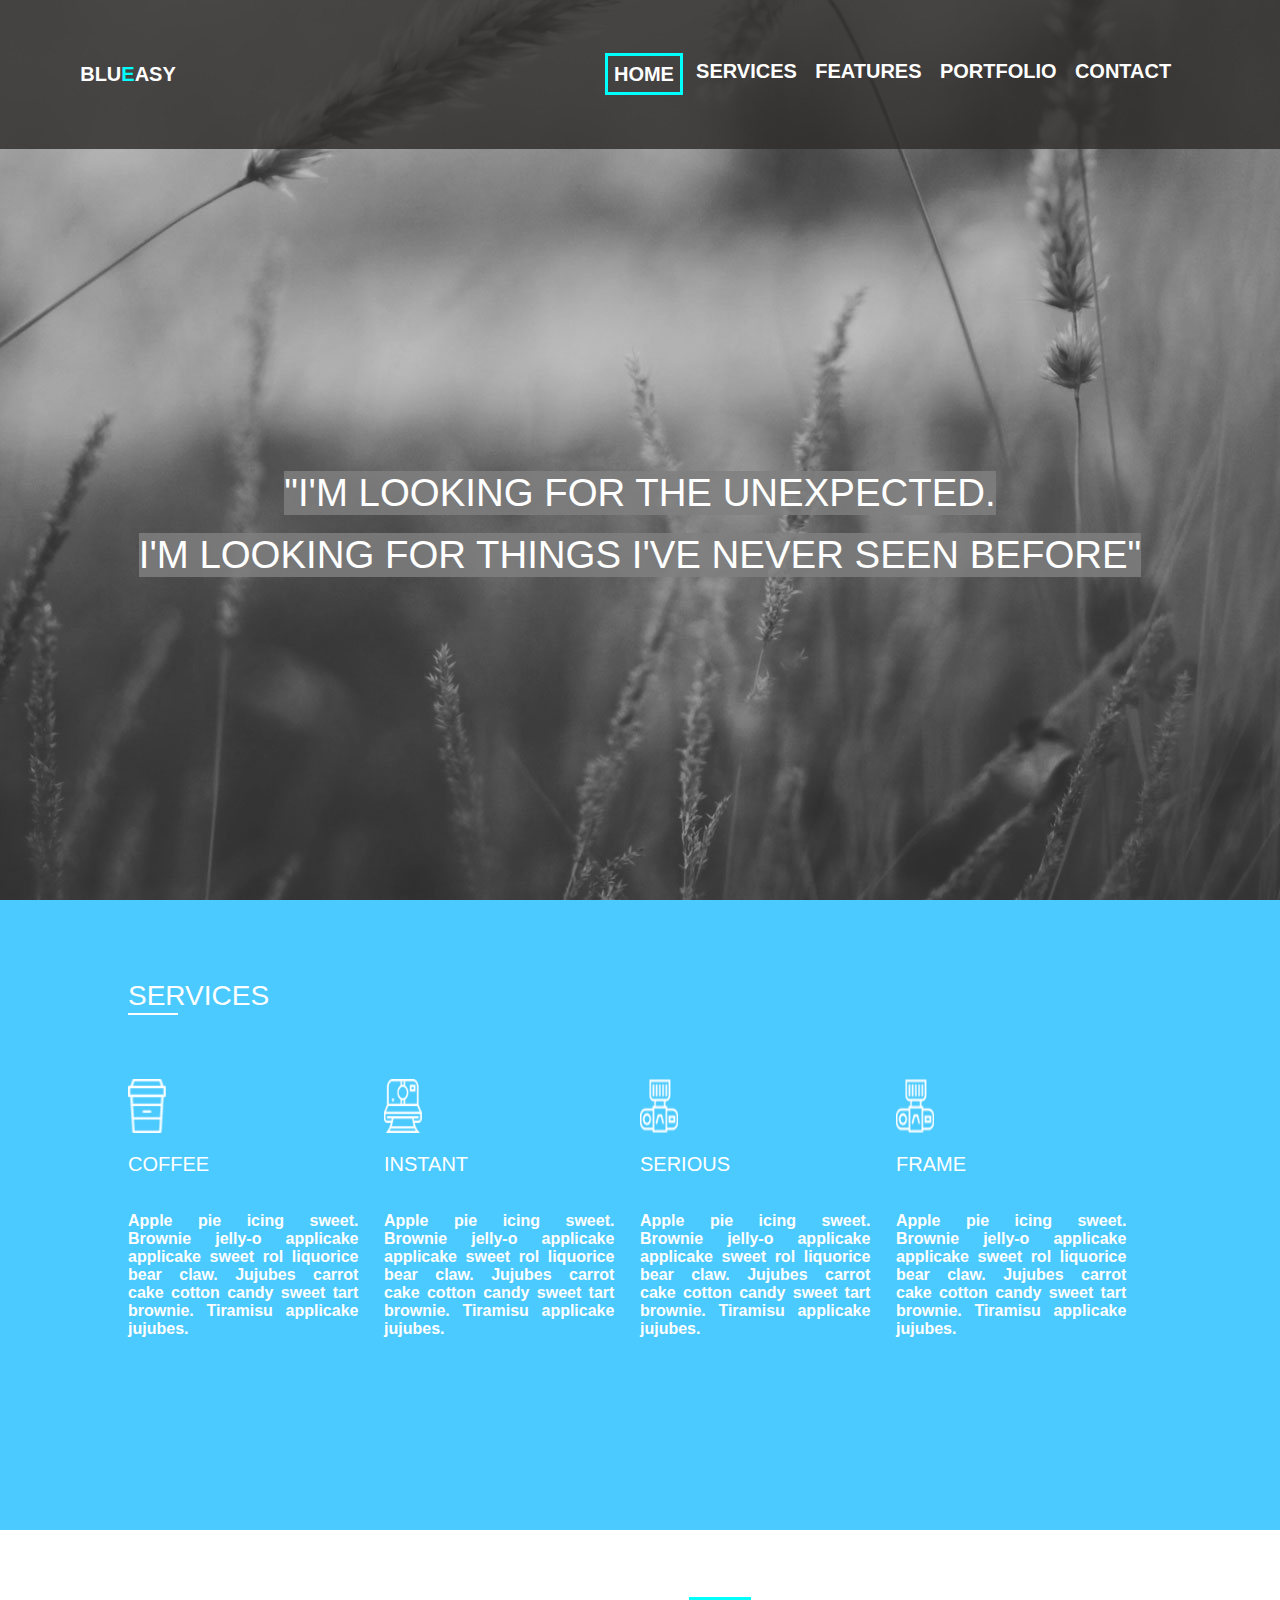
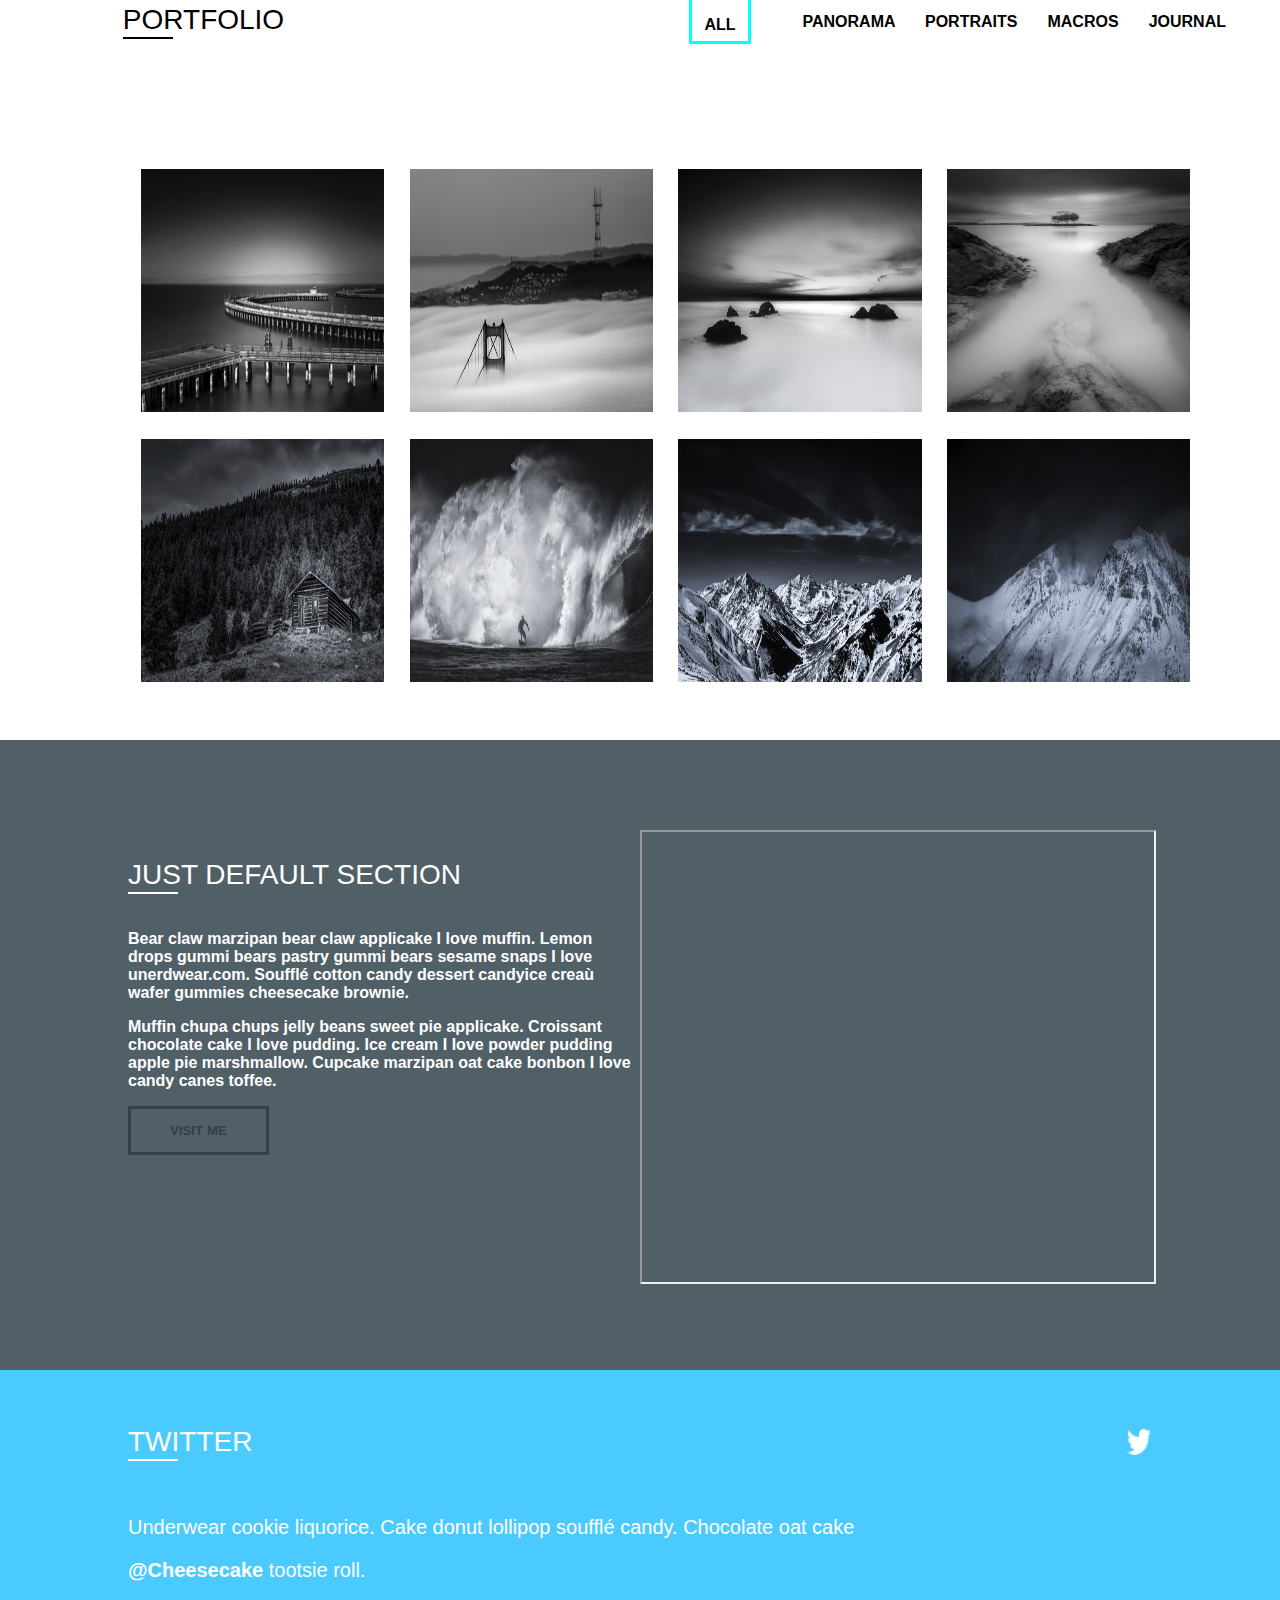
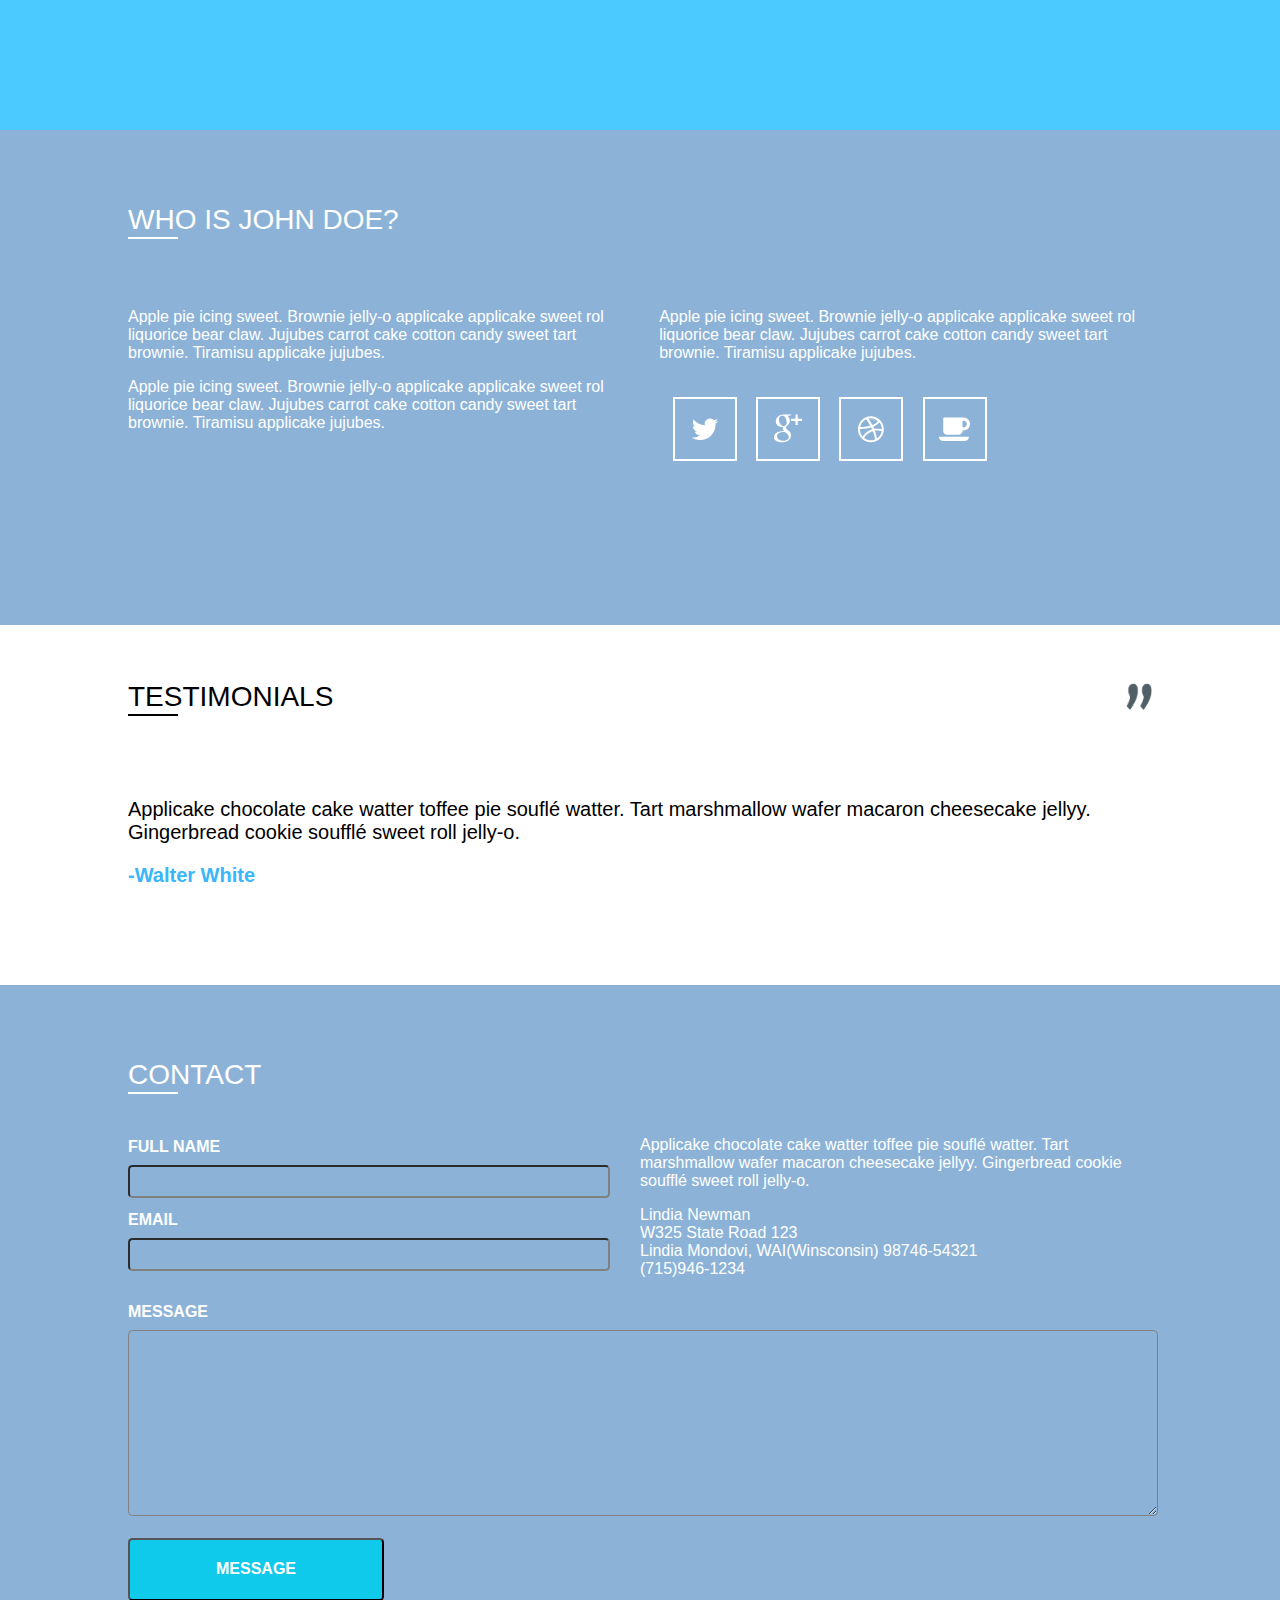
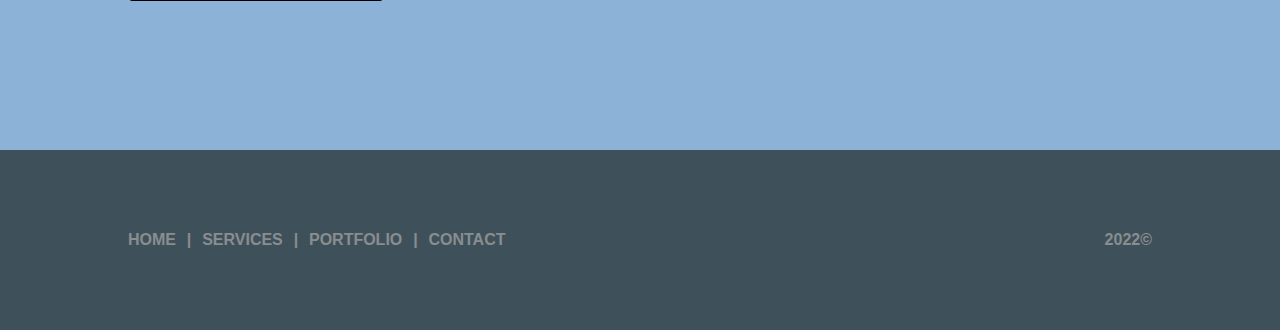
<file: index.html>
<!doctype html>
<html lang="en">
<head>
  <meta charset="UTF-8">
  <meta name="viewport" content="width=device-width, initial-scale=1">
  <title>Document</title>
  <link rel="stylesheet" href="css/style.css">
</head>
<body>
<div class="page1">
  <div class="bandeau">
    <div class="logo">
      <p class="logo text1">BLU<span class="blue">E</span>ASY</p>
    </div>
    <div class="menu">
      <div class="choixMenu">
        <p class="text1 home">HOME</p>
        <p class="text1 service"> SERVICES FEATURES PORTFOLIO CONTACT</p>
      </div>
    </div>


  </div>
  <div class="citation">
    <span class="cita">"I'M LOOKING FOR THE UNEXPECTED.</span>
    <span class="cita duBas">I'M LOOKING FOR THINGS I'VE NEVER SEEN BEFORE"</span>
  </div>

</div>

<div class="page2">
  <div class="services">
    <p class="textservices">SERVICES</p>
  </div>
  <div class="rangementBoite">
    <div class="boite">
      <div class="coffe propieteBoite">
        <img class="gifService" src="image/coffee.png">
        <p class="titreBoite ">COFFEE</p>
        <p class="text2">Apple pie icing sweet. Brownie jelly-o applicake applicake sweet rol liquorice bear claw. Jujubes carrot cake cotton candy sweet tart brownie. Tiramisu applicake jujubes.</p>
      </div>
      <div class="instant propieteBoite">
        <img class="gifService" src="image/instant.png">
        <p class="titreBoite ">INSTANT</p>
        <p class="text2">Apple pie icing sweet. Brownie jelly-o applicake applicake sweet rol liquorice bear claw. Jujubes carrot cake cotton candy sweet tart brownie. Tiramisu applicake jujubes.</p>
      </div>
      <div class="serious propieteBoite">
        <img class="gifService" src="image/125576092.png">
        <p class="titreBoite ">SERIOUS</p>
        <p class="text2">Apple pie icing sweet. Brownie jelly-o applicake applicake sweet rol liquorice bear claw. Jujubes carrot cake cotton candy sweet tart brownie. Tiramisu applicake jujubes.</p>
      </div>
      <div class="frame propieteBoite">
        <img class="gifService" src="image/125576092.png">
        <p class="titreBoite">FRAME</p>
        <p class="text2">Apple pie icing sweet. Brownie jelly-o applicake applicake sweet rol liquorice bear claw. Jujubes carrot cake cotton candy sweet tart brownie. Tiramisu applicake jujubes.</p>
      </div>
    </div>
  </div>

</div>

<div class="page3">
  <div class="menu2">
    <div class="portfolio">
      <p class="textPortfolio">PORTFOLIO</p>
    </div>
    <div class="menudroite">
      <div class="all">
        <p class="textChoixMenu">ALL</p>
      </div>
      <div class="resteMenu">
        <p class="textChoixMenu">PANORAMA PORTRAITS MACROS JOURNAL</p>
      </div>
    </div>
  </div>
  <div class="boiteAImage">

    <div class="ligne1">
      <img class="photoPortfolio" src="image/imagePortfolio/1.png">
      <img class="photoPortfolio" src="image/imagePortfolio/2.png">
      <img class="photoPortfolio" src="image/imagePortfolio/3.png">
      <img class="photoPortfolio" src="image/imagePortfolio/4.png">


    </div>
    <div class="ligne2">
      <img class="photoPortfolio" src="image/imagePortfolio/5.png">
      <img class="photoPortfolio" src="image/imagePortfolio/6.png">
      <img class="photoPortfolio" src="image/imagePortfolio/7.png">
      <img class="photoPortfolio" src="image/imagePortfolio/8.png">


    </div>
  </div>
</div>
<div class="page4">
  <div class="defaultSection">
    <p class="textdefault">JUST DEFAULT SECTION</p>
    <p class="textPage4">Bear claw marzipan bear claw applicake I love muffin. Lemon drops gummi bears pastry gummi bears sesame snaps I love unerdwear.com. Soufflé cotton candy dessert candyice creaù wafer gummies cheesecake brownie.</p>
    <p class="textPage4">Muffin chupa chups jelly beans sweet pie applicake. Croissant chocolate cake I love pudding. Ice cream I love powder pudding apple pie marshmallow. Cupcake marzipan oat cake bonbon I love candy canes toffee.</p>
    <form>
      <button class="monBouton" type="submit">VISIT ME</button>
    </form>
  </div>
  <div class="video">
    <iframe class="imageVideo" src="https://www.youtube.com/watch?v=zpOULjyy-n8"></iframe>
  </div>
</div>
<div class="page5">
  <div class="twitter">
    <p class="titreTwitter">TWITTER</p>
    <img class="logotwitter" src="image/twitter.png">
  </div>
  <div class="texttwitter">
    <p>Underwear cookie liquorice. Cake donut lollipop soufflé candy. Chocolate oat cake </p>
    <p><a class="lienCheesecake" href="url">@Cheesecake</a> tootsie roll.</p>
  </div>
</div>
<div class="page6">
  <div class="Who">
    <p class="whoText">WHO IS JOHN DOE?</p>
  </div>
  <div class="contenerWho">
    <div class="boiteGauche">
      <p class="textWho">Apple pie icing sweet. Brownie jelly-o applicake applicake sweet rol liquorice bear claw. Jujubes carrot cake cotton candy sweet tart brownie. Tiramisu applicake jujubes.</p>
      <p class="textWho">Apple pie icing sweet. Brownie jelly-o applicake applicake sweet rol liquorice bear claw. Jujubes carrot cake cotton candy sweet tart brownie. Tiramisu applicake jujubes.</p>
    </div>
    <div class="boiteDroite">
      <p class="textWho"></p>
      <div class="boite4icones">
        <p class="textWho">Apple pie icing sweet. Brownie jelly-o applicake applicake sweet rol liquorice bear claw. Jujubes carrot cake cotton candy sweet tart brownie. Tiramisu applicake jujubes.</p>
        <img class="quatreicones" src="image/quatreIcones/twiter2.png">
        <img class="quatreicones" src="image/quatreIcones/googleplus.png">
        <img class="quatreicones" src="image/quatreIcones/dribble.png">
        <img class="quatreicones" src="image/quatreIcones/coffee2.png">

      </div>
    </div>
  </div>
</div>
<div class="page7">
  <div class="testimonials">
    <p class="titreTestimonials">TESTIMONIALS</p>
    <img class="guillemets" src="image/guillemets.png">
  </div>
  <div class="textTestimonials">
    <p>Applicake chocolate cake watter toffee pie souflé watter. Tart marshmallow wafer macaron cheesecake jellyy. Gingerbread cookie soufflé sweet roll jelly-o. </p>
    <a class="lienwalter" href="url">-Walter White</a>
  </div>
</div>
<div class="page8">
  <div class="contact">
    <p class="titreContact">CONTACT</p>
  </div>
  <div class="formulaire">
    <div class="coteGauche">
      <form>
        <label class="textbox" name="fullname">FULL NAME</label><br>
        <input type="text" name="fullname" class="saisi"><br>
        <label class="textbox" for="mail">EMAIL</label><br>
        <input type="text" name="mail" class="saisi">
      </form>
    </div>
    <div class="coteDroit">
      <p class="textdroit">Applicake chocolate cake watter toffee pie souflé watter. Tart marshmallow wafer macaron cheesecake jellyy. Gingerbread cookie soufflé sweet roll jelly-o. </p>
      <p class="textdroit">Lindia Newman<br>W325 State Road 123<br>Lindia Mondovi, WAI(Winsconsin) 98746-54321<br>(715)946-1234</p>
    </div>
  </div>
  <div class="message">
    <label class="textbox" for="messagearea">MESSAGE</label><br>
    <textarea class="saisiArea" name="messagearea" ></textarea>
  </div>
  <form>
    <button type="button" class="bouton2">MESSAGE</button>
  </form>
</div>
<div class="page9">
  <p class="menufin">HOME | SERVICES | PORTFOLIO | CONTACT</p>
  <p class="menufin">2022©</p>
</div>
</body>
</html>
</file>
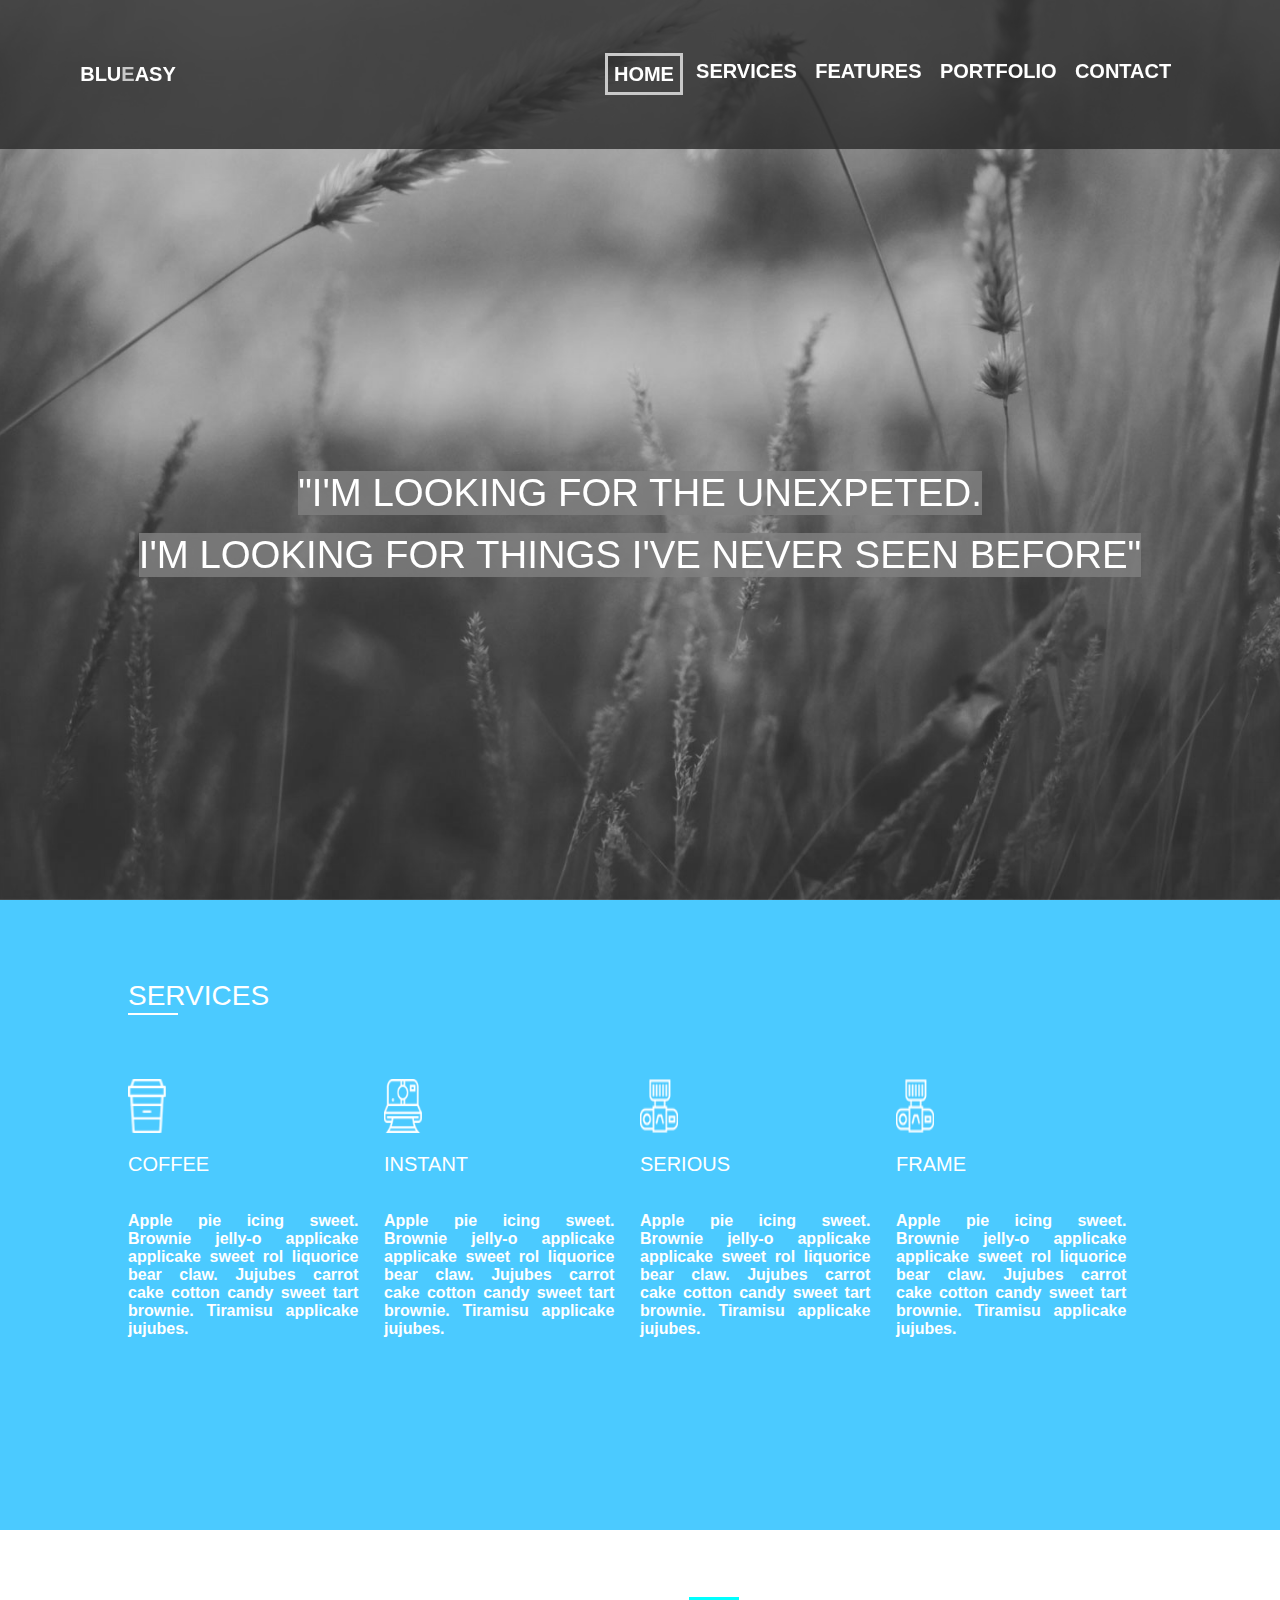
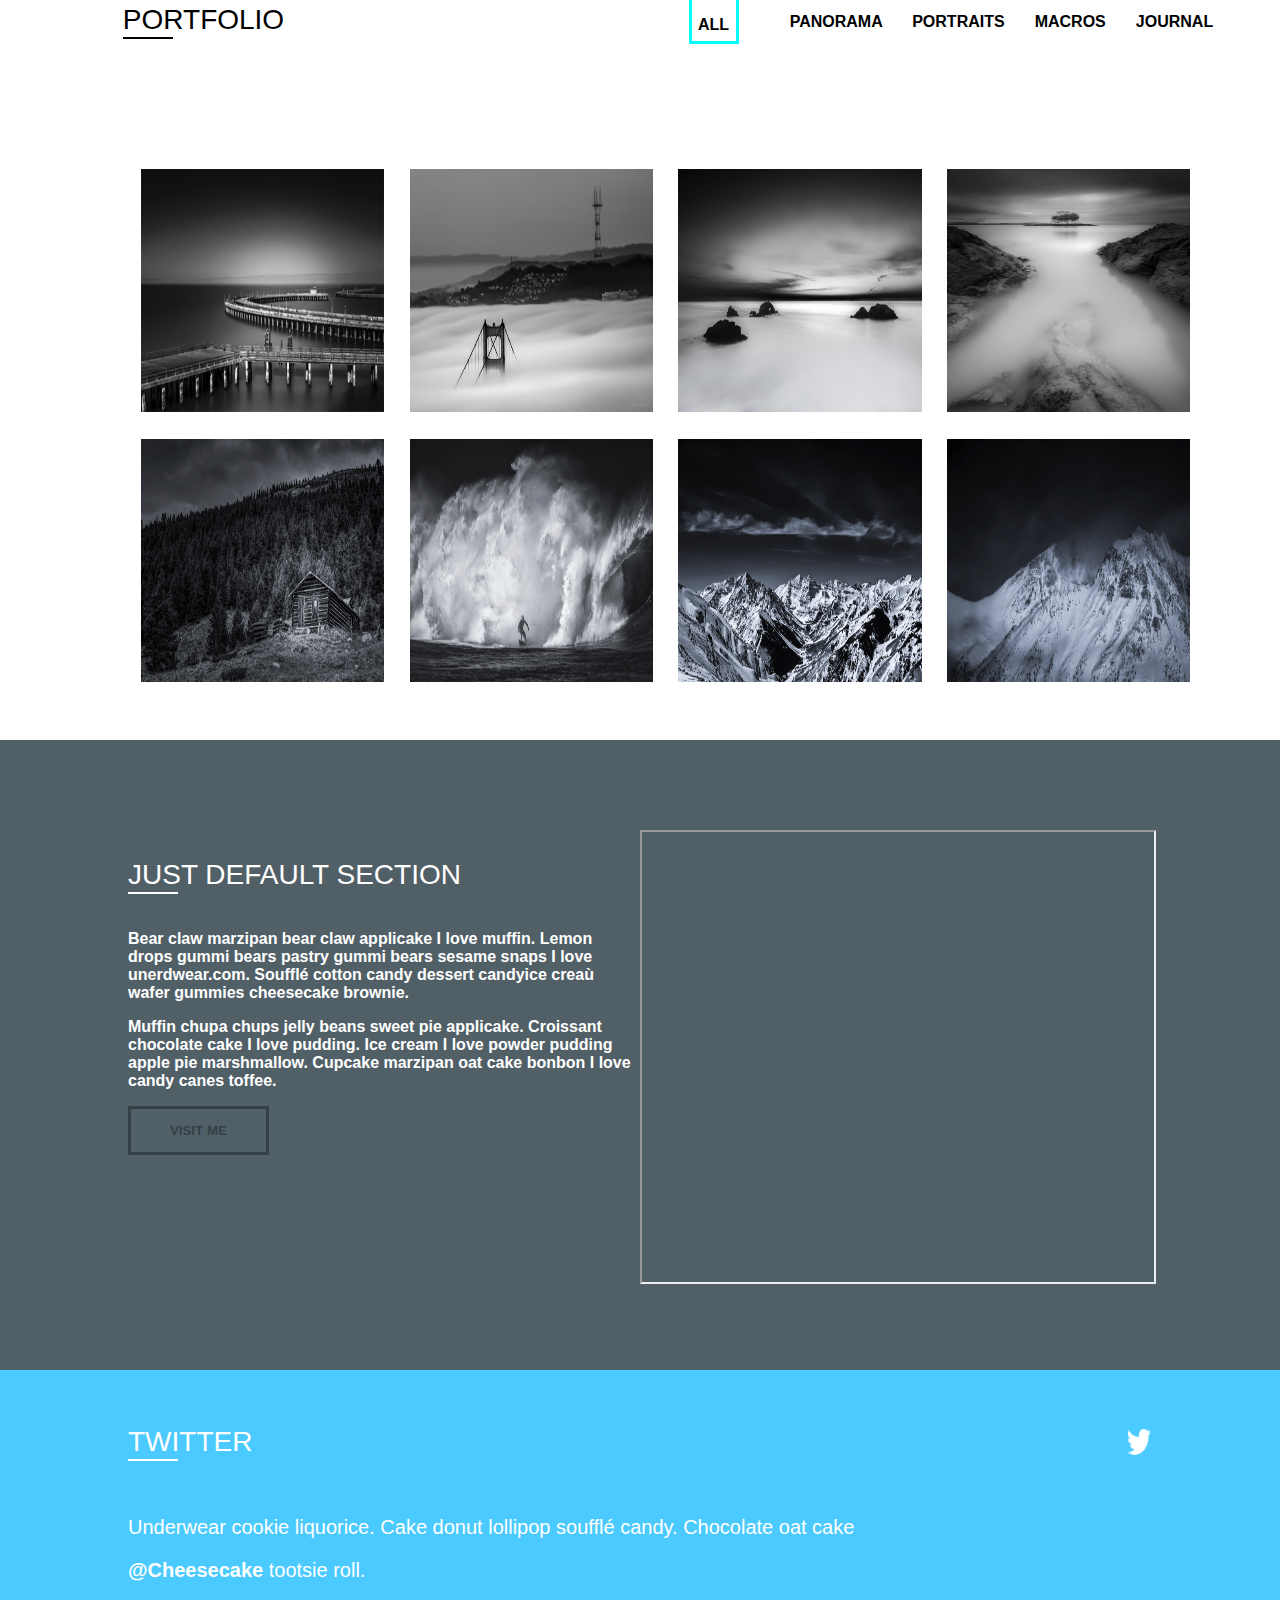
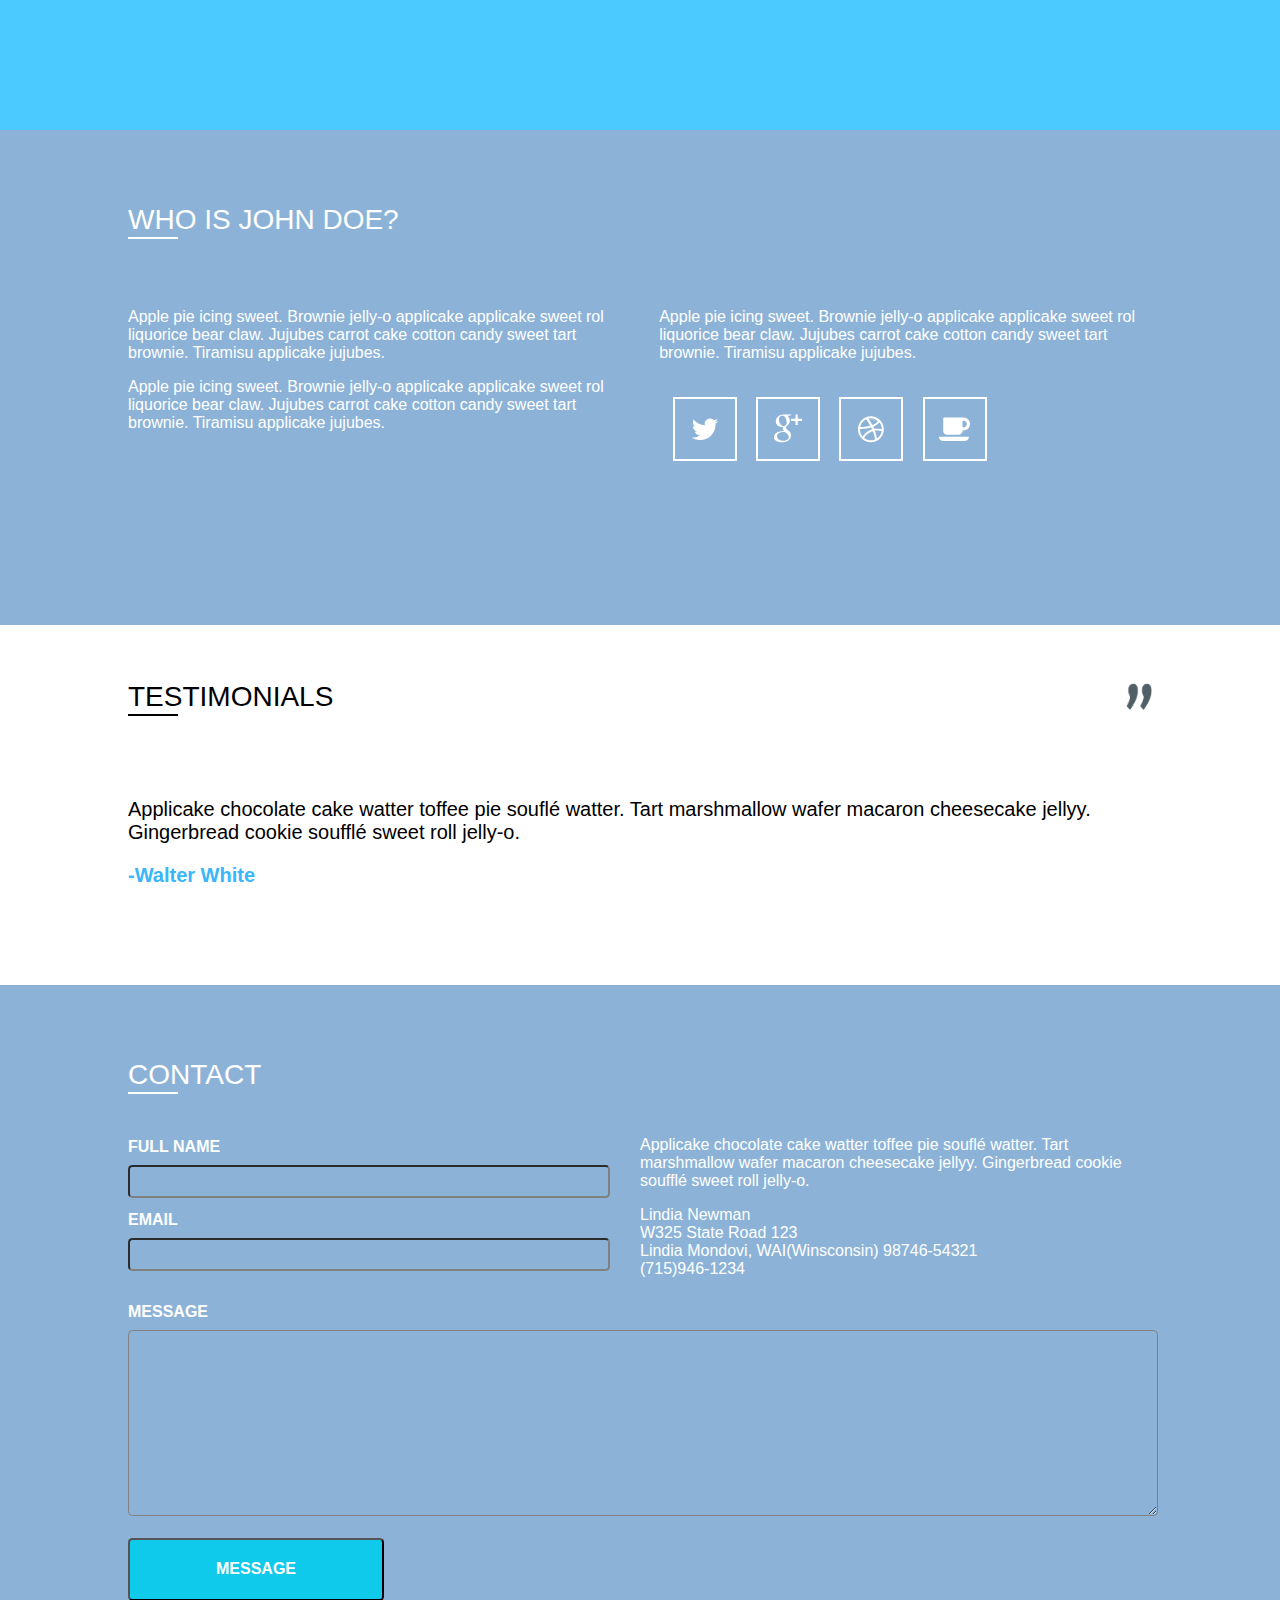
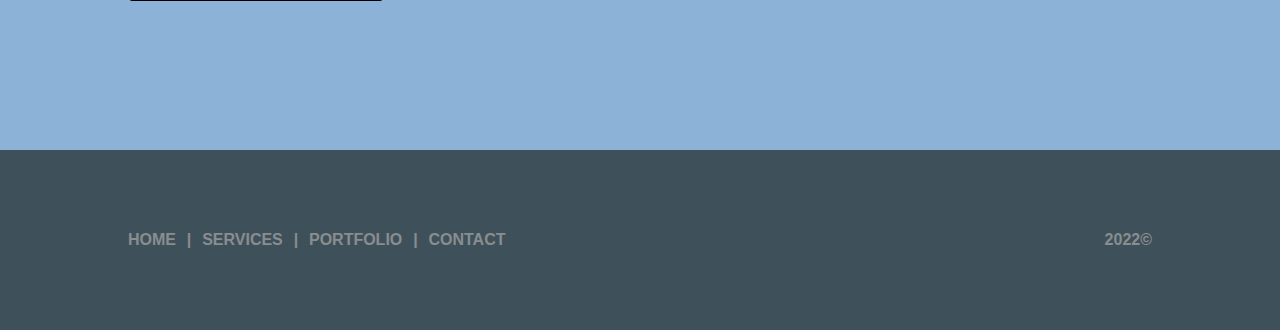
<file: html/index.html>
<!doctype html>
<html lang="en">
<head>
    <meta charset="UTF-8">
    <meta name="viewport" content="width=device-width, initial-scale=1">
    <title>Document</title>
    <link rel="stylesheet" href="../CSS/style.css">
</head>
<body>
<div class="page1">
    <div class="bandeau">
        <div class="logo">
            <p class="logo text1">BLU<span class="blue">E</span>ASY</p>
        </div>
        <div class="menu">
            <div class="choixMenu">
                <p class="text1 home">HOME</p>
                <p class="text1 service"> SERVICES FEATURES PORTFOLIO CONTACT</p>
            </div>
        </div>


    </div>
    <div class="citation">
        <span class="cita">"I'M LOOKING FOR THE UNEXPETED.</span>
        <span class="cita duBas">I'M LOOKING FOR THINGS I'VE NEVER SEEN BEFORE"</span>
    </div>

</div>

<div class="page2">
    <div class="services">
        <p class="textservices">SERVICES</p>
    </div>
    <div class="rangementBoite">
        <div class="boite">
            <div class="coffe propieteBoite">
                <img class="gifService" src="../image/coffee.png">
                <p class="titreBoite ">COFFEE</p>
                <p class="text2">Apple pie icing sweet. Brownie jelly-o applicake applicake sweet rol liquorice bear claw. Jujubes carrot cake cotton candy sweet tart brownie. Tiramisu applicake jujubes.</p>
            </div>
            <div class="instant propieteBoite">
                <img class="gifService" src="../image/instant.png">
                <p class="titreBoite ">INSTANT</p>
                <p class="text2">Apple pie icing sweet. Brownie jelly-o applicake applicake sweet rol liquorice bear claw. Jujubes carrot cake cotton candy sweet tart brownie. Tiramisu applicake jujubes.</p>
            </div>
            <div class="serious propieteBoite">
                <img class="gifService" src="../image/125576092.png">
                <p class="titreBoite ">SERIOUS</p>
                <p class="text2">Apple pie icing sweet. Brownie jelly-o applicake applicake sweet rol liquorice bear claw. Jujubes carrot cake cotton candy sweet tart brownie. Tiramisu applicake jujubes.</p>
            </div>
            <div class="frame propieteBoite">
                <img class="gifService" src="../image/125576092.png">
                <p class="titreBoite">FRAME</p>
                <p class="text2">Apple pie icing sweet. Brownie jelly-o applicake applicake sweet rol liquorice bear claw. Jujubes carrot cake cotton candy sweet tart brownie. Tiramisu applicake jujubes.</p>
            </div>
        </div>
    </div>

</div>

<div class="page3">
    <div class="menu2">
        <div class="portfolio">
            <p class="textPortfolio">PORTFOLIO</p>
        </div>
        <div class="menudroite">
            <div class="all">
                <p class="textChoixMenu">ALL</p>
            </div>
            <div class="resteMenu">
                <p class="textChoixMenu">PANORAMA PORTRAITS MACROS JOURNAL</p>
            </div>
        </div>
    </div>
    <div class="boiteAImage">

        <div class="ligne1">
            <img class="photoPortfolio" src="../image/imagePortfolio/1.png">
            <img class="photoPortfolio" src="../image/imagePortfolio/2.png">
            <img class="photoPortfolio" src="../image/imagePortfolio/3.png">
            <img class="photoPortfolio" src="../image/imagePortfolio/4.png">


        </div>
        <div class="ligne2">
            <img class="photoPortfolio" src="../image/imagePortfolio/5.png">
            <img class="photoPortfolio" src="../image/imagePortfolio/6.png">
            <img class="photoPortfolio" src="../image/imagePortfolio/7.png">
            <img class="photoPortfolio" src="../image/imagePortfolio/8.png">


        </div>
    </div>
</div>
<div class="page4">
    <div class="defaultSection">
        <p class="textdefault">JUST DEFAULT SECTION</p>
        <p class="textPage4">Bear claw marzipan bear claw applicake I love muffin. Lemon drops gummi bears pastry gummi bears sesame snaps I love unerdwear.com. Soufflé cotton candy dessert candyice creaù wafer gummies cheesecake brownie.</p>
        <p class="textPage4">Muffin chupa chups jelly beans sweet pie applicake. Croissant chocolate cake I love pudding. Ice cream I love powder pudding apple pie marshmallow. Cupcake marzipan oat cake bonbon I love candy canes toffee.</p>
        <form>
            <button class="monBouton" type="submit">VISIT ME</button>
        </form>
    </div>
    <div class="video">
        <iframe class="imageVideo" src="https://www.youtube.com/watch?v=zpOULjyy-n8"></iframe>
    </div>
</div>
<div class="page5">
    <div class="twitter">
        <p class="titreTwitter">TWITTER</p>
        <img class="logotwitter" src="../image/twitter.png">
    </div>
    <div class="texttwitter">
        <p>Underwear cookie liquorice. Cake donut lollipop soufflé candy. Chocolate oat cake </p>
        <p><a class="lienCheesecake" href="url">@Cheesecake</a> tootsie roll.</p>
    </div>
</div>
<div class="page6">
    <div class="Who">
        <p class="whoText">WHO IS JOHN DOE?</p>
    </div>
    <div class="contenerWho">
        <div class="boiteGauche">
            <p class="textWho">Apple pie icing sweet. Brownie jelly-o applicake applicake sweet rol liquorice bear claw. Jujubes carrot cake cotton candy sweet tart brownie. Tiramisu applicake jujubes.</p>
            <p class="textWho">Apple pie icing sweet. Brownie jelly-o applicake applicake sweet rol liquorice bear claw. Jujubes carrot cake cotton candy sweet tart brownie. Tiramisu applicake jujubes.</p>
        </div>
        <div class="boiteDroite">
            <p class="textWho"></p>
            <div class="boite4icones">
                <p class="textWho">Apple pie icing sweet. Brownie jelly-o applicake applicake sweet rol liquorice bear claw. Jujubes carrot cake cotton candy sweet tart brownie. Tiramisu applicake jujubes.</p>
                <img class="quatreicones" src="../image/quatreIcones/twiter2.png">
                <img class="quatreicones" src="../image/quatreIcones/googleplus.png">
                <img class="quatreicones" src="../image/quatreIcones/dribble.png">
                <img class="quatreicones" src="../image/quatreIcones/coffee2.png">

            </div>
        </div>
    </div>
</div>
<div class="page7">
    <div class="testimonials">
        <p class="titreTestimonials">TESTIMONIALS</p>
        <img class="guillemets" src="../image/guillemets.png">
    </div>
    <div class="textTestimonials">
        <p>Applicake chocolate cake watter toffee pie souflé watter. Tart marshmallow wafer macaron cheesecake jellyy. Gingerbread cookie soufflé sweet roll jelly-o. </p>
        <a class="lienwalter" href="url">-Walter White</a>
    </div>
</div>
<div class="page8">
    <div class="contact">
        <p class="titreContact">CONTACT</p>
    </div>
    <div class="formulaire">
        <div class="coteGauche">
            <form>
                <label class="textbox" "fullname">FULL NAME</label><br>
                <input type="text" name="fullname" class="saisi"><br>
                <label class="textbox" for="mail">EMAIL</label><br>
                <input type="text" name="mail" class="saisi">
            </form>
        </div>
        <div class="coteDroit">
            <p class="textdroit">Applicake chocolate cake watter toffee pie souflé watter. Tart marshmallow wafer macaron cheesecake jellyy. Gingerbread cookie soufflé sweet roll jelly-o. </p>
            <p class="textdroit">Lindia Newman<br>W325 State Road 123<br>Lindia Mondovi, WAI(Winsconsin) 98746-54321<br>(715)946-1234</p>
        </div>
    </div>
    <div class="message">
        <label class="textbox" for="messagearea">MESSAGE</label><br>
        <textarea class="saisiArea" name="messagearea" ></textarea>
    </div>
    <form>
        <button type="button" class="bouton2">MESSAGE</button>
    </form>
</div>
<div class="page9">
    <p class="menufin">HOME | SERVICES | PORTFOLIO | CONTACT</p>
    <p class="menufin">2022©</p>
</div>
</body>
</html>
</file>
<file: css/style.css>
body,html{
    margin:0;
    padding:0;
    font-family: "Roboto Condensed", sans-serif;

}
.page1{
    height:100vh;
    background-image:linear-gradient(black, white), url("../image/HERO.jpg");
    background-blend-mode: saturation;
    background-repeat: no-repeat;
    background-position: center;

}
.blue{
    color:aqua;
}

.bandeau{
    display: flex;
    background-color: rgba(48, 44, 44, 0.83);
    height: 16.5vh;
}
.logo{
    width:20vw;
    justify-content: center;
    align-items: center;
    display: flex;
}
.text1{
    font-weight:bolder;
    color:white;
    font-size: 20px;
}
.menu{
    width:72vw;
    flex-direction: row-reverse;
    align-items: center;
    display: flex;
    margin-right: 8vw;
    word-spacing: 1vw;
}
.home{
    border: aqua 3px solid;
    display: flex;
    padding: 0.5vw;
    margin-right: 0.5vw;
}
.choixMenu{
    display: flex;
}
.service{
    padding: 0.5vw;
}
.citation{
    display: flex;
    flex-direction: column;
    height: 83.5vh;
    justify-content: center;
    align-items: center;
}
.cita{
    color: white;
    font-size: 3vw;
    background-color: rgba(128, 128, 128, 0.83);
}
.duBas{
    margin-top: 2vh;
}
.page2{
    height:70vh;
    background-color: rgba(75,202,255,255);
}
.boite{
    display:flex;
}
.rangementBoite{
    display: flex;
    justify-content: center;
    margin-bottom: 3.65vw;

}
.propieteBoite{
    display: flex;
    width: 18vw;
    flex-direction: column;
    padding-right: 2vw;
}
.gifService{
    width: 3vw;
    height: 6vh;
}
.textservices{
    position: relative;
    line-height: 1.2em;
}
.services{

    display: flex;
    margin-left: 10vw;
    padding-top: 4vw;
    font-size: 1.75em;
    margin-bottom: 3vw;
    color: white;
}
.textservices:before {
    position: absolute;
    left: 0;
    top: 1.2em;
    height: 0;
    width: 50px;
    content: '';
    border-top: 2px solid white;
}
.titreBoite {
    font-size: 1.25em;
    color: white;
}
.text2{
    color: white;
    text-align: justify;
    font-weight:bold;
}
.page3{
    height:90vh;
}

.menu2{
    height: 20vh;
    display: flex;
    align-items: center;
}
.textPortfolio{
    position: relative;
    line-height: 1.2em;
}
.textPortfolio:before {
    position: absolute;
    left: 0;
    top: 1.2em;
    height: 0;
    width: 50px;
    content: '';
    border-top: 2px solid black;
}
.portfolio{

    display: flex;
    width: 30vw;
    justify-content: center;
    font-size: 1.75em;
    margin-left: 6vw;

}
.menudroite{
    display: flex;
    width: 70vw;
    margin-left: 28vw;
}
.all{
    display: flex;
    align-items: center;
    border: aqua 3px solid;
    padding-right:1vw;
    padding-left:1vw;
    margin-right: 4vw;
}
.textChoixMenu{
    height: 1vh;
    font-weight: bolder;
}
.resteMenu{
    display: flex;
    word-spacing: 2vw;
}
.boiteAImage{
    display: flex;
    flex-direction: column;
    height: 70vh;
    margin-right: 10vw;
    margin-left: 10vw;


}
.ligne1{
    flex: 1;
    height: 25vh;
    display: flex;
    width: 84vw;
    margin-top: 5vh;
    align-items: center;

}

.ligne2{
    flex: 1;
    height: 1vh;
    display: flex;
    width: 84vw;
    margin-bottom: 5vh;
    align-items: center;
}
.photoPortfolio{
    height: 27vh;
    width: 19vw;
    margin-left: 1vw;
    margin-right: 1vw;
}
.page4{
    display: flex;
    height: 70vh;
    background-color: rgba(81,95,103,255);
    align-items: center;
}
.defaultSection{
    height: 50vh;
    width: 40vw;
    margin-left: 10vw;
}
.video{
    height: 50vh;
    width: 40vw;
}
.textPage4{
    color: white;
    font-weight: bolder;
}
.textdefault:before {
    position: absolute;
    left: 0;
    top: 1.2em;
    height: 0;
    width: 50px;
    content: '';
    border-top: 2px solid white;
}
.textdefault{
    position: relative;
    line-height: 1.2em;
    font-size: 1.75em;
    margin-bottom: 3vw;
    color: white;
}
.monBouton{
    color: rgba(53,63,70,255);
    border: rgba(53,63,70,255) 3px solid;
    height: 5.5vh;
    width: 11vw;
    background-color:rgba(81,95,103,255) ;
    font-weight: bold;
}
.imageVideo{
    height: 50vh;
    width: 40vw;
}
.page5{
    background-color: rgba(75,202,255,255);
    display: flex;
    height: 40vh;
    flex-direction: column;
}
.logotwitter{
    height: 3vh;
    width: 2vw;
    margin-right: 10vw;
}
.twitter{
    display: flex;
    align-items: center;
    justify-content:space-between;
    margin-top: 3vh;
    padding-bottom: 0;
}
.titreTwitter:before {
    position: absolute;
    left: 0;
    top: 1.2em;
    height: 0;
    width: 50px;
    content: '';
    border-top: 2px solid white;
}
.titreTwitter{
    position: relative;
    line-height: 1.2em;
    display: flex;
    justify-content: center;
    margin-left: 10vw;
    font-size: 1.75em;
    color: white;

}
.texttwitter{
    margin-left: 10vw;
    margin-top: 1vh;
    color: white;
    font-size: 1.25em;
}
.lienCheesecake{
    text-decoration: none;
    color: white;
    font-weight: bold;
}

.page6{
    height: 55vh;
    background-color: rgba(140,179,215,255);
}
.Who{
    display: flex;
    margin-left: 10vw;
    padding-top: 5vh;
    padding-bottom: 3vh;
}
.whoText{
    position: relative;
    line-height: 1.2em;
    color: white;
    font-size: 1.75em;
}
.whoText:before{
    position: absolute;
    left: 0;
    top: 1.2em;
    height: 0;
    width: 50px;
    content: '';
    border-top: 2px solid white;
}
.contenerWho{
    display: flex;
    justify-content: center;
    margin-left: 10vw;
    margin-right: 10vw;

}
.textWho{
    color: white;
}
.boiteGauche{
    padding-right: 3vw;
}
.quatreicones{
    margin-left: 1vw;
    margin-top: 2vh;
}
.page7{
    display: flex;
    height: 40vh;
    flex-direction: column;
}
.guillemets{
    height: 3vh;
    width: 2vw;
    margin-right: 10vw;
}
.testimonials{
    display: flex;
    align-items: center;
    justify-content:space-between;
    margin-top: 3vh;
    padding-bottom: 3vh;

}
.titreTestimonials:before {
    position: absolute;
    left: 0;
    top: 1.2em;
    height: 0;
    width: 50px;
    content: '';
    border-top: 2px solid black;
}
.titreTestimonials{
    position: relative;
    line-height: 1.2em;
    display: flex;
    justify-content: center;
    margin-left: 10vw;
    font-size: 1.75em;
    color: black;

}
.textTestimonials{
    margin-left: 10vw;
    margin-top: 1vh;
    color: black;
    font-size: 1.25em;
    margin-right: 10vw;

}
.lienwalter{
    text-decoration: none;
    color: rgb(58, 182, 250);
    font-weight: bold;
}

.page8{
    display: flex;
    height: 85vh;
    flex-direction: column;
    background-color: rgba(140,179,215,255);
}
.titreContact:before {
    position: absolute;
    left: 0;
    top: 1.2em;
    height: 0;
    width: 50px;
    content: '';
    border-top: 2px solid white;
}
.titreContact {
    position: relative;
    line-height: 1.2em;
    display: flex;
    margin-left: 10vw;
    font-size: 1.75em;
    color: white;
}
.contact{
    padding-top: 5vh;
}
.formulaire{
    margin-left: 10vw;
    margin-right: 10vw;
    display: flex;
}
.coteGauche{
    width: 50%;
    padding-top: 2vh;
}
.coteDroit{
    width: 50%;
}
.saisi{
    margin-top: 1vh;
    margin-bottom: 1.5vh;
    height: 3vh;
    width: 37vw;
    border-radius: 0.5vh;
    border-color: grey;
    background-color:rgba(140,179,215,255) ;
    color: white;
}
.textdroit,.textbox{
    color: white;
}
.textbox{
    font-weight: bold;
}
.message{
    margin-top: 1vh;
    margin-right: 10vw;
    margin-left: 10vw;
    width: 80vw;
    margin-bottom: 2vh;
}
.saisiArea{
    width: 80vw;
    height: 20vh;
    border-radius: 0.5vh;
    border-color: grey;
    background-color:rgba(140,179,215,255) ;
    color: white;
    margin-top: 1vh;
}
.bouton2{
    margin-left: 10vw;
    width: 20vw;
    height: 7vh;
    background-color: rgba(15,202,235,255);
    font-weight: bold;
    color: white;
    font-size: 1em;
    border-radius: 0.5vh;
}
.page9{
    display: flex;
    background-color: rgba(62,81,91,255);
    height:20vh;
    color: rgba(137,141,143,255);
    justify-content: space-between;
    align-items: center;
    padding-left: 10vw;
    padding-right: 10vw;
    font-weight: bold;
    word-spacing: 0.5vw;
}
</file>
<file: CSS/style.css>
body,html{
    margin:0;
    padding:0;
    font-family: "Roboto Condensed", sans-serif;

}
.page1{
    filter: grayscale(100%);
    height:100vh;
    background-image:url('../image/HERO.jpg');
    background-repeat: no-repeat;
    background-position: center;
    background-size: cover;

}
.blue{
    color:aqua;
}

.bandeau{
    display: flex;
    background-color: rgba(48, 44, 44, 0.83);
    height: 16.5vh;
}
.logo{
    width:20vw;
    justify-content: center;
    align-items: center;
    display: flex;
}
.text1{
    font-weight:bolder;
    color:white;
    font-size: 20px;
}
.menu{
    width:72vw;
    flex-direction: row-reverse;
    align-items: center;
    display: flex;
    margin-right: 8vw;
    word-spacing: 1vw;
}
.home{
    border: aqua 3px solid;
    display: flex;
    padding: 0.5vw;
    margin-right: 0.5vw;
}
.choixMenu{
    display: flex;
}
.service{
    padding: 0.5vw;
}
.citation{
    display: flex;
    flex-direction: column;
    height: 83.5vh;
    justify-content: center;
    align-items: center;
}
.cita{
    color: white;
    font-size: 3vw;
    background-color: rgba(128, 128, 128, 0.83);
}
.duBas{
    margin-top: 2vh;
}
.page2{
    height:70vh;
    background-color: rgba(75,202,255,255);
}
.boite{
    display:flex;
}
.rangementBoite{
    display: flex;
    justify-content: center;
    margin-bottom: 3.65vw;

}
.propieteBoite{
    display: flex;
    width: 18vw;
    flex-direction: column;
    padding-right: 2vw;
}
.gifService{
    width: 3vw;
    height: 6vh;
}
.textservices{
    position: relative;
    line-height: 1.2em;
}
.services{

    display: flex;
    margin-left: 10vw;
    padding-top: 4vw;
    font-size: 1.75em;
    margin-bottom: 3vw;
    color: white;
}
.textservices:before {
    position: absolute;
    left: 0;
    top: 1.2em;
    height: 0;
    width: 50px;
    content: '';
    border-top: 2px solid white;
}
.titreBoite {
    font-size: 1.25em;
    color: white;
}
.text2{
    color: white;
    text-align: justify;
    font-weight:bold;
}
.page3{
    height:90vh;
}

.menu2{
    height: 20vh;
    display: flex;
    align-items: center;
}
.textPortfolio{
    position: relative;
    line-height: 1.2em;
}
.textPortfolio:before {
    position: absolute;
    left: 0;
    top: 1.2em;
    height: 0;
    width: 50px;
    content: '';
    border-top: 2px solid black;
}
.portfolio{

    display: flex;
    width: 30vw;
    justify-content: center;
    font-size: 1.75em;
    margin-left: 6vw;

}
.menudroite{
    display: flex;
    width: 70vw;
    margin-left: 28vw;
}
.all{
    border: aqua 3px solid;
    display: flex;
    padding-right:0.5vw;
    padding-left:0.5vw;
    margin-right: 4vw;

}
.textChoixMenu{
    height: 1vh;
    font-weight: bolder;
}
.resteMenu{
    display: flex;
    word-spacing: 2vw;
}
.boiteAImage{
    display: flex;
    flex-direction: column;
    height: 70vh;
    margin-right: 10vw;
    margin-left: 10vw;


}
.ligne1{
    flex: 1;
    height: 25vh;
    display: flex;
    width: 84vw;
    margin-top: 5vh;
    align-items: center;

}

.ligne2{
    flex: 1;
    height: 1vh;
    display: flex;
    width: 84vw;
    margin-bottom: 5vh;
    align-items: center;
}
.photoPortfolio{
    height: 27vh;
    width: 19vw;
    margin-left: 1vw;
    margin-right: 1vw;
}
.page4{
    display: flex;
    height: 70vh;
    background-color: rgba(81,95,103,255);
    align-items: center;
}
.defaultSection{
    height: 50vh;
    width: 40vw;
    margin-left: 10vw;
}
.video{
    height: 50vh;
    width: 40vw;
}
.textPage4{
    color: white;
    font-weight: bolder;
}
.textdefault:before {
    position: absolute;
    left: 0;
    top: 1.2em;
    height: 0;
    width: 50px;
    content: '';
    border-top: 2px solid white;
}
.textdefault{
    position: relative;
    line-height: 1.2em;
    font-size: 1.75em;
    margin-bottom: 3vw;
    color: white;
}
.monBouton{
    color: rgba(53,63,70,255);
    border: rgba(53,63,70,255) 3px solid;
    height: 5.5vh;
    width: 11vw;
    background-color:rgba(81,95,103,255) ;
    font-weight: bold;
}
.imageVideo{
    height: 50vh;
    width: 40vw;
}
.page5{
    background-color: rgba(75,202,255,255);
    display: flex;
    height: 40vh;
    flex-direction: column;
}
.logotwitter{
    height: 3vh;
    width: 2vw;
    margin-right: 10vw;
}
.twitter{
    display: flex;
    align-items: center;
    justify-content:space-between;
    margin-top: 3vh;
    padding-bottom: 0;
}
.titreTwitter:before {
    position: absolute;
    left: 0;
    top: 1.2em;
    height: 0;
    width: 50px;
    content: '';
    border-top: 2px solid white;
}
.titreTwitter{
    position: relative;
    line-height: 1.2em;
    display: flex;
    justify-content: center;
    margin-left: 10vw;
    font-size: 1.75em;
    color: white;

}
.texttwitter{
    margin-left: 10vw;
    margin-top: 1vh;
    color: white;
    font-size: 1.25em;
}
.lienCheesecake{
    text-decoration: none;
    color: white;
    font-weight: bold;
}

.page6{
    height: 55vh;
    background-color: rgba(140,179,215,255);
}
.Who{
    display: flex;
    margin-left: 10vw;
    padding-top: 5vh;
    padding-bottom: 3vh;
}
.whoText{
    position: relative;
    line-height: 1.2em;
    color: white;
    font-size: 1.75em;
}
.whoText:before{
    position: absolute;
    left: 0;
    top: 1.2em;
    height: 0;
    width: 50px;
    content: '';
    border-top: 2px solid white;
}
.contenerWho{
    display: flex;
    justify-content: center;
    margin-left: 10vw;
    margin-right: 10vw;

}
.textWho{
    color: white;
}
.boiteGauche{
    padding-right: 3vw;
}
.quatreicones{
    margin-left: 1vw;
    margin-top: 2vh;
}
.page7{
    display: flex;
    height: 40vh;
    flex-direction: column;
}
.guillemets{
    height: 3vh;
    width: 2vw;
    margin-right: 10vw;
}
.testimonials{
    display: flex;
    align-items: center;
    justify-content:space-between;
    margin-top: 3vh;
    padding-bottom: 3vh;

}
.titreTestimonials:before {
    position: absolute;
    left: 0;
    top: 1.2em;
    height: 0;
    width: 50px;
    content: '';
    border-top: 2px solid black;
}
.titreTestimonials{
    position: relative;
    line-height: 1.2em;
    display: flex;
    justify-content: center;
    margin-left: 10vw;
    font-size: 1.75em;
    color: black;

}
.textTestimonials{
    margin-left: 10vw;
    margin-top: 1vh;
    color: black;
    font-size: 1.25em;
    margin-right: 10vw;

}
.lienwalter{
    text-decoration: none;
    color: rgb(58, 182, 250);
    font-weight: bold;
}

.page8{
    display: flex;
    height: 85vh;
    flex-direction: column;
    background-color: rgba(140,179,215,255);
}
.titreContact:before {
    position: absolute;
    left: 0;
    top: 1.2em;
    height: 0;
    width: 50px;
    content: '';
    border-top: 2px solid white;
}
.titreContact {
    position: relative;
    line-height: 1.2em;
    display: flex;
    margin-left: 10vw;
    font-size: 1.75em;
    color: white;
}
.contact{
    padding-top: 5vh;
}
.formulaire{
    margin-left: 10vw;
    margin-right: 10vw;
    display: flex;
}
.coteGauche{
    width: 50%;
    padding-top: 2vh;
}
.coteDroit{
    width: 50%;
}
.saisi{
    margin-top: 1vh;
    margin-bottom: 1.5vh;
    height: 3vh;
    width: 37vw;
    border-radius: 0.5vh;
    border-color: grey;
    background-color:rgba(140,179,215,255) ;
    color: white;
}
.textdroit,.textbox{
    color: white;
}
.textbox{
    font-weight: bold;
}
.message{
    margin-top: 1vh;
    margin-right: 10vw;
    margin-left: 10vw;
    width: 80vw;
    margin-bottom: 2vh;
}
.saisiArea{
    width: 80vw;
    height: 20vh;
    border-radius: 0.5vh;
    border-color: grey;
    background-color:rgba(140,179,215,255) ;
    color: white;
    margin-top: 1vh;
}
.bouton2{
    margin-left: 10vw;
    width: 20vw;
    height: 7vh;
    background-color: rgba(15,202,235,255);
    font-weight: bold;
    color: white;
    font-size: 1em;
    border-radius: 0.5vh;
}
.page9{
    display: flex;
    background-color: rgba(62,81,91,255);
    height:20vh;
    color: rgba(137,141,143,255);
    justify-content: space-between;
    align-items: center;
    padding-left: 10vw;
    padding-right: 10vw;
    font-weight: bold;
    word-spacing: 0.5vw;
}
</file>
